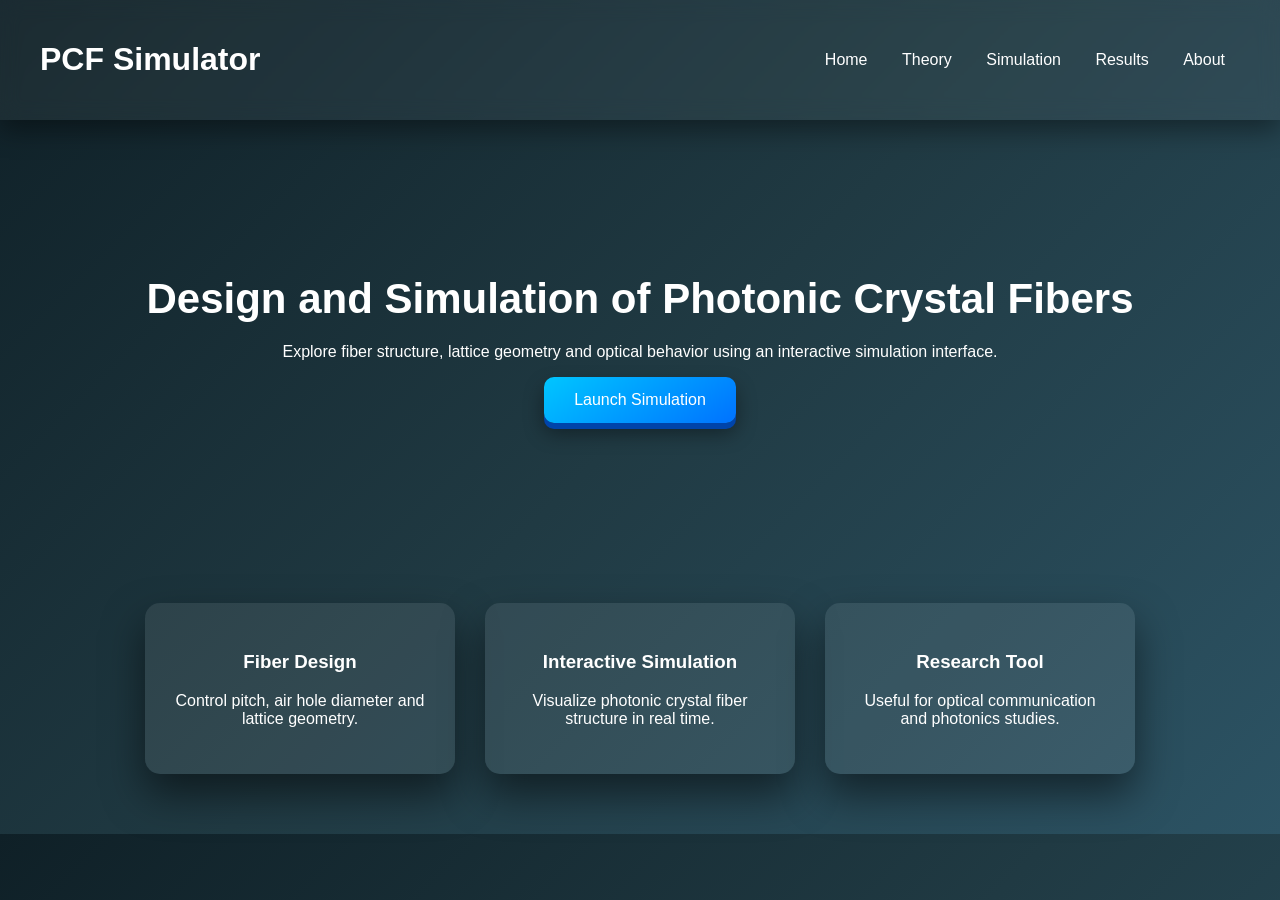
<file: index.html>
<!DOCTYPE html>
<html>

<head>
<title>Photonic Crystal Fiber Simulator</title>

<link rel="stylesheet" href="css/style.css">

<link href="https://fonts.googleapis.com/css2?family=Poppins:wght@300;400;600&display=swap" rel="stylesheet">

</head>

<body>

<header>

<h1>PCF Simulator</h1>

<nav>

<a href="index.html">Home</a>
<a href="theory.html">Theory</a>
<a href="simulation.html">Simulation</a>
<a href="results.html">Results</a>
<a href="about.html">About</a>

</nav>

</header>

<section class="hero">

<h2>Design and Simulation of Photonic Crystal Fibers</h2>

<p>
Explore fiber structure, lattice geometry and optical behavior
using an interactive simulation interface.
</p>

<button class="btn3d" onclick="location.href='simulation.html'">
Launch Simulation
</button>

</section>

<section class="features">

<div class="card">
<h3>Fiber Design</h3>
<p>Control pitch, air hole diameter and lattice geometry.</p>
</div>

<div class="card">
<h3>Interactive Simulation</h3>
<p>Visualize photonic crystal fiber structure in real time.</p>
</div>

<div class="card">
<h3>Research Tool</h3>
<p>Useful for optical communication and photonics studies.</p>
</div>

</section>

</body>

</html>
</file>
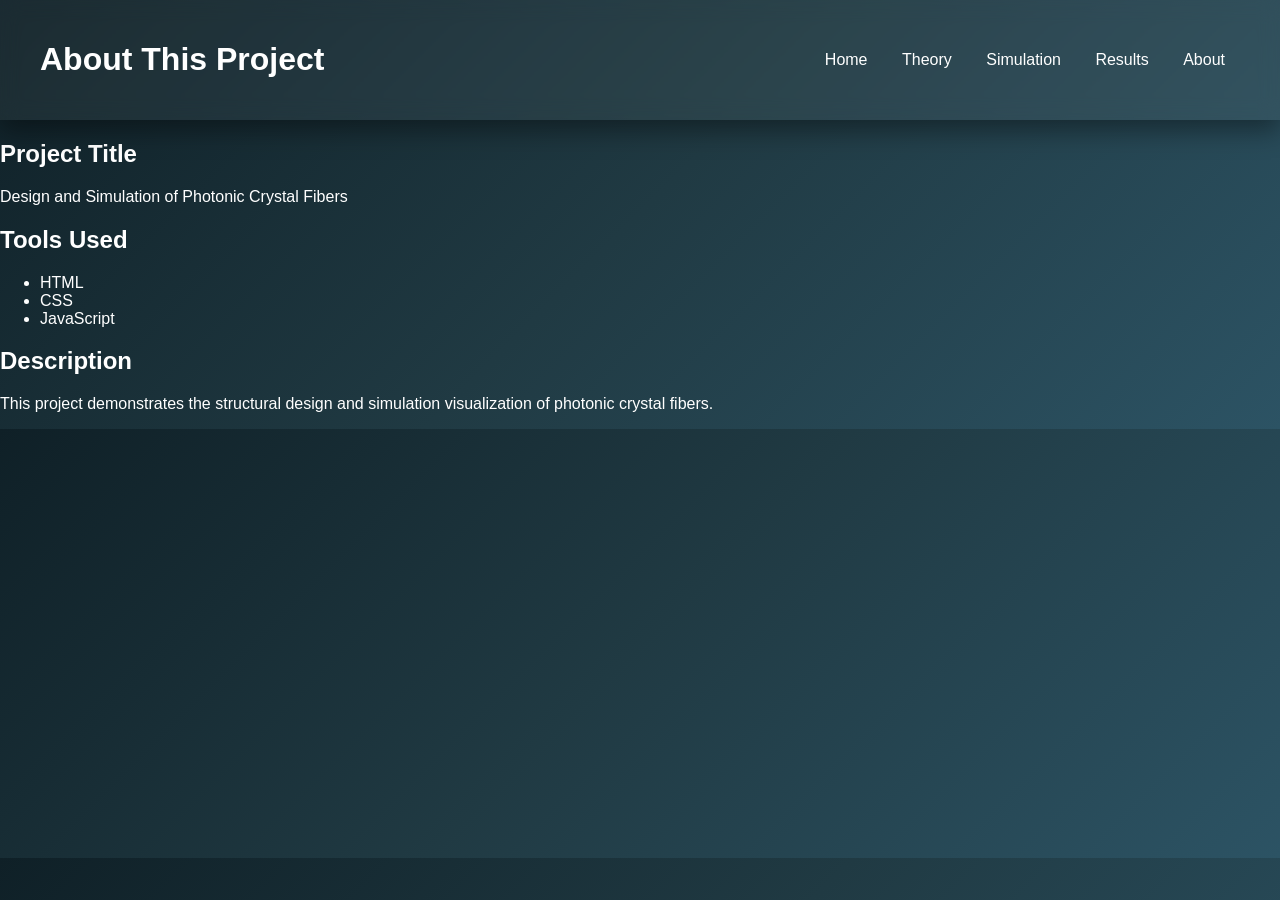
<file: about.html>
<!DOCTYPE html>
<html>
<head>
<title>About Project</title>
<link rel="stylesheet" href="css/style.css">
</head>

<body>

<header>
<h1>About This Project</h1>

<nav>
<a href="index.html">Home</a>
<a href="theory.html">Theory</a>
<a href="simulation.html">Simulation</a>
<a href="results.html">Results</a>
<a href="about.html">About</a>
</nav>

</header>

<section>

<h2>Project Title</h2>
<p>Design and Simulation of Photonic Crystal Fibers</p>

<h2>Tools Used</h2>

<ul>
<li>HTML</li>
<li>CSS</li>
<li>JavaScript</li>
</ul>

<h2>Description</h2>

<p>
This project demonstrates the structural design
and simulation visualization of photonic crystal fibers.
</p>

</section>

</body>
</html>
</file>
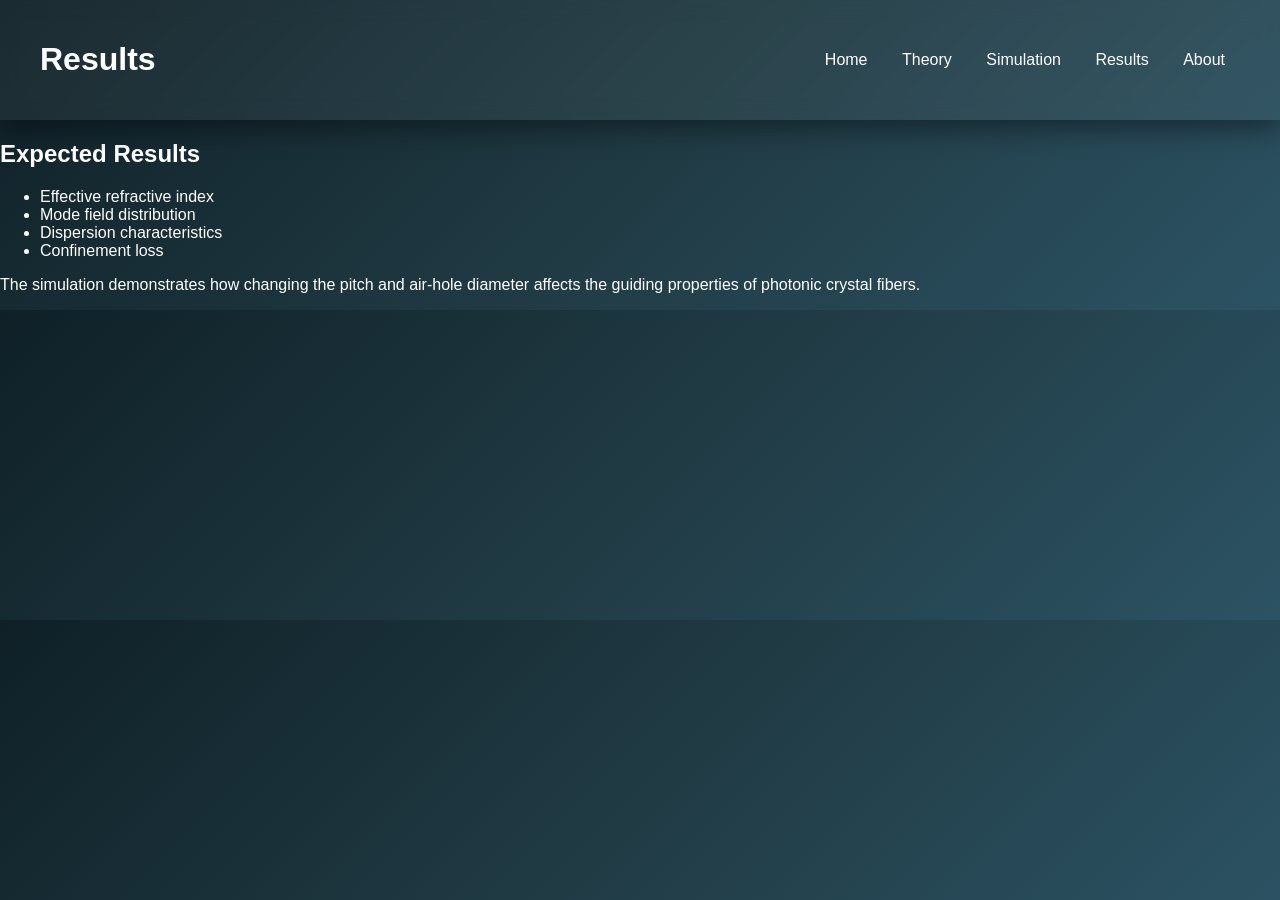
<file: results.html>
<!DOCTYPE html>
<html>
<head>
<title>Simulation Results</title>
<link rel="stylesheet" href="css/style.css">
</head>

<body>

<header>
<h1>Results</h1>

<nav>
<a href="index.html">Home</a>
<a href="theory.html">Theory</a>
<a href="simulation.html">Simulation</a>
<a href="results.html">Results</a>
<a href="about.html">About</a>
</nav>

</header>

<section>

<h2>Expected Results</h2>

<ul>

<li>Effective refractive index</li>
<li>Mode field distribution</li>
<li>Dispersion characteristics</li>
<li>Confinement loss</li>

</ul>

<p>
The simulation demonstrates how changing the pitch and
air-hole diameter affects the guiding properties of
photonic crystal fibers.
</p>

</section>

</body>
</html>
</file>
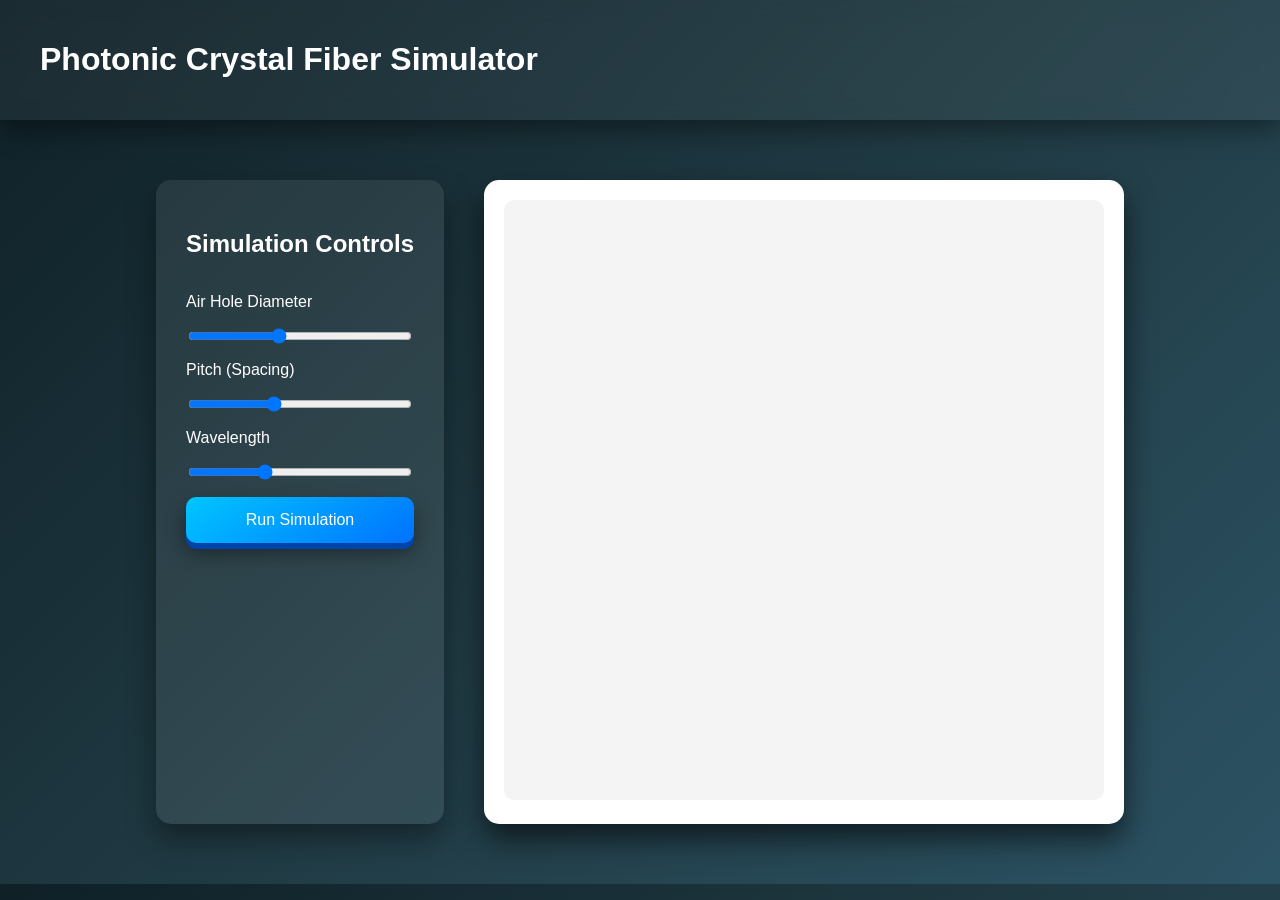
<file: simulation.html>
<!DOCTYPE html>
<html>

<head>

<title>Advanced PCF Simulation</title>

<link rel="stylesheet" href="css/style.css">

<script src="js/simulation.js"></script>

</head>

<body>

<header>
<h1>Photonic Crystal Fiber Simulator</h1>
</header>

<section class="simulator">

<div class="controls">

<h2>Simulation Controls</h2>

<label>Air Hole Diameter</label>
<input type="range" id="diameter" min="2" max="12" value="6" oninput="drawFiber()">

<label>Pitch (Spacing)</label>
<input type="range" id="pitch" min="20" max="60" value="35" oninput="drawFiber()">

<label>Wavelength</label>
<input type="range" id="wave" min="400" max="1600" value="800" oninput="drawFiber()">

<button class="btn3d" onclick="drawFiber()">
Run Simulation
</button>

</div>

<div class="canvasBox">

<canvas id="fiberCanvas" width="600" height="600"></canvas>

</div>

</section>

</body>
</html>
</file>
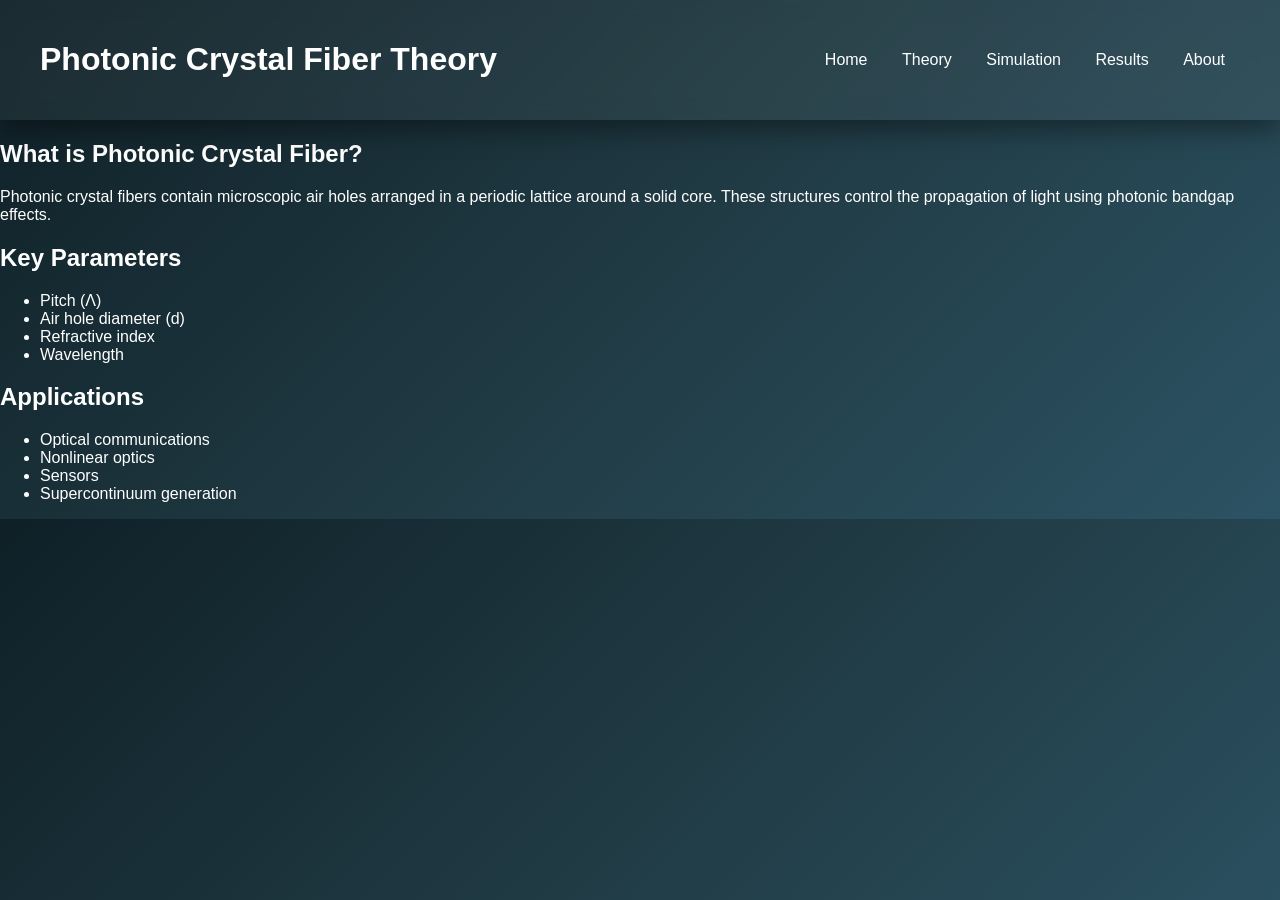
<file: theory.html>
<!DOCTYPE html>
<html>
<head>
<title>PCF Theory</title>
<link rel="stylesheet" href="css/style.css">
</head>

<body>

<header>
<h1>Photonic Crystal Fiber Theory</h1>

<nav>
<a href="index.html">Home</a>
<a href="theory.html">Theory</a>
<a href="simulation.html">Simulation</a>
<a href="results.html">Results</a>
<a href="about.html">About</a>
</nav>

</header>

<section>

<h2>What is Photonic Crystal Fiber?</h2>

<p>
Photonic crystal fibers contain microscopic air holes arranged
in a periodic lattice around a solid core. These structures
control the propagation of light using photonic bandgap effects.
</p>

<h2>Key Parameters</h2>

<ul>
<li>Pitch (Λ)</li>
<li>Air hole diameter (d)</li>
<li>Refractive index</li>
<li>Wavelength</li>
</ul>

<h2>Applications</h2>

<ul>
<li>Optical communications</li>
<li>Nonlinear optics</li>
<li>Sensors</li>
<li>Supercontinuum generation</li>
</ul>

</section>

</body>
</html>
</file>
<file: css/style.css>
body{

font-family: "Comic Sans MS", cursive, sans-serif;
margin:0;
background:linear-gradient(135deg,#0f2027,#203a43,#2c5364);
color:white;

}

/* HEADER */

header{

display:flex;
justify-content:space-between;
align-items:center;

padding:20px 40px;

background:rgba(255,255,255,0.05);

backdrop-filter:blur(10px);

box-shadow:0 10px 25px rgba(0,0,0,0.4);

}

nav a{

margin:0 15px;
text-decoration:none;
color:white;
font-weight:500;

}

nav a:hover{

color:#00d4ff;

}

/* HERO */

.hero{

text-align:center;
padding:120px 20px;

}

.hero h2{

font-size:42px;
margin-bottom:20px;

}

/* FEATURE CARDS */

.features{

display:flex;
justify-content:center;
gap:30px;
padding:60px;

}

.card{

background:rgba(255,255,255,0.08);

padding:30px;

border-radius:15px;

width:250px;

text-align:center;

box-shadow:0 20px 40px rgba(0,0,0,0.5);

transition:0.3s;

}

.card:hover{

transform:translateY(-10px);

}

/* 3D BUTTON */

.btn3d{
    font-family: "Comic Sans MS", cursive, sans-serif;

padding:14px 30px;

font-size:16px;

border:none;

border-radius:10px;

background:linear-gradient(145deg,#00c6ff,#0072ff);

color:white;

cursor:pointer;

box-shadow:
0 6px 0 #0044aa,
0 10px 20px rgba(0,0,0,0.4);

transition:0.2s;

}

.btn3d:active{

transform:translateY(6px);

box-shadow:
0 0px 0 #0044aa,
0 5px 10px rgba(0,0,0,0.4);

}

/* SIMULATOR */

.simulator{

display:flex;
justify-content:center;
gap:40px;

padding:60px;

}

.controls{

background:rgba(255,255,255,0.08);

padding:30px;

border-radius:15px;

box-shadow:0 15px 30px rgba(0,0,0,0.4);

display:flex;
flex-direction:column;

gap:15px;

}

.canvasBox{

background:white;

padding:20px;

border-radius:15px;

box-shadow:0 15px 30px rgba(0,0,0,0.6);

}

canvas{

background:#f4f4f4;

border-radius:10px;

}
</file>
